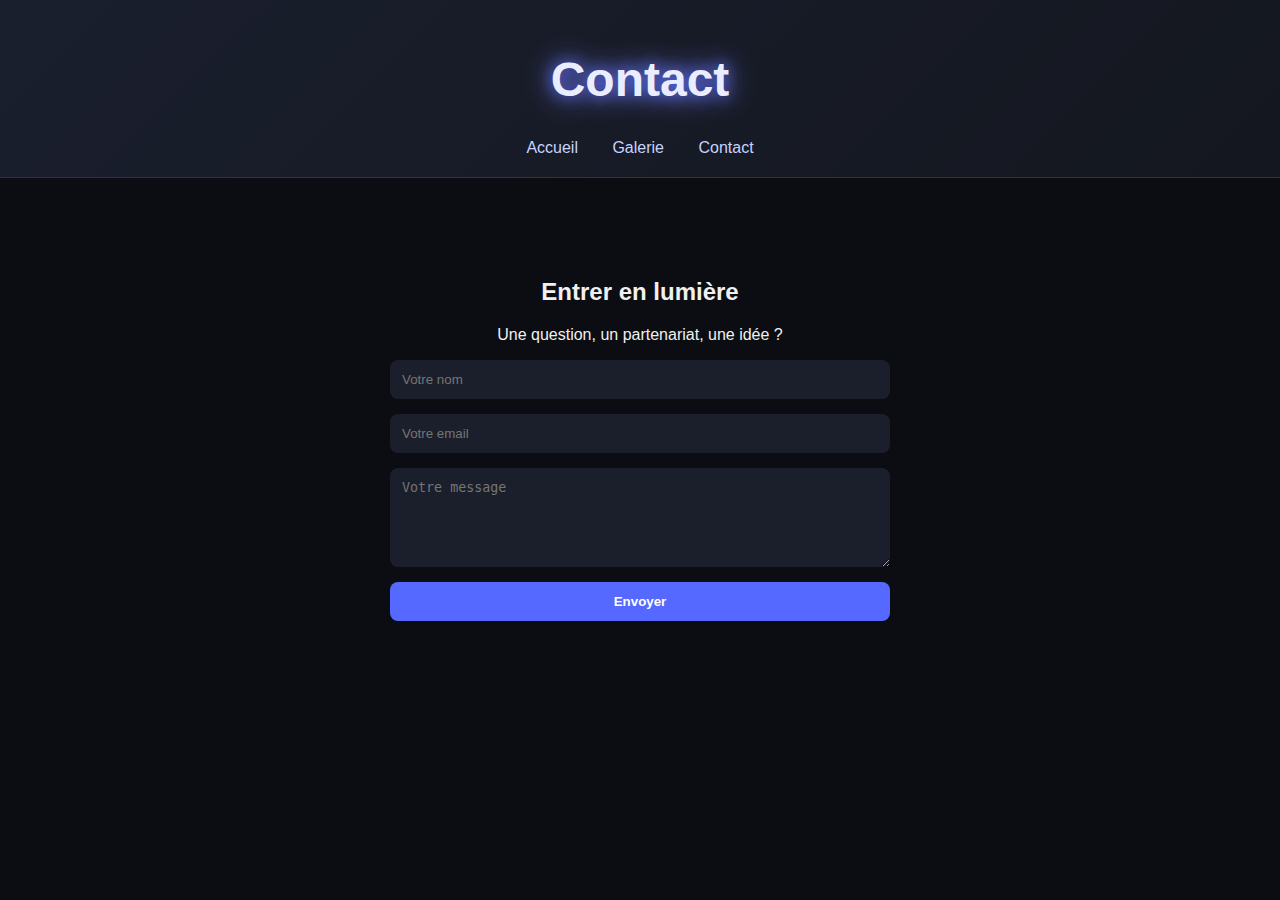
<file: contact.html>
<!DOCTYPE html>
<html lang="fr">
<head>
    <meta charset="UTF-8">
    <title>Lumières Nocturnes – Contact</title>
    <link rel="stylesheet" href="style.css">
</head>
<body>

<header>
    <h1 class="title-glow">Contact</h1>
    <nav>
        <a href="index.html">Accueil</a>
        <a href="galerie.html">Galerie</a>
        <a href="contact.html">Contact</a>
    </nav>
</header>

<section>
    <h2>Entrer en lumière</h2>
    <p>Une question, un partenariat, une idée ?</p>

    <form>
        <input type="text" placeholder="Votre nom" required>
        <input type="email" placeholder="Votre email" required>
        <textarea rows="5" placeholder="Votre message" required></textarea>
        <button>Envoyer</button>
    </form>
</section>

</body>
</html>
</file>
<file: style.css>
/* Style général */
body {
    margin: 0;
    font-family: "Poppins", sans-serif;
    background: #0b0d12;
    color: #f0f0f0;
}

header {
    padding: 20px;
    text-align: center;
    background: linear-gradient(135deg, #1a1f2e, #14171f);
    border-bottom: 1px solid #333;
}

nav a {
    margin: 0 15px;
    color: #c7d3ff;
    text-decoration: none;
    font-weight: 500;
}

nav a:hover {
    color: #89a4ff;
}

/* Mise en page des sections */
section {
    padding: 80px 10%;
    text-align: center;
}

/* Effet lumineux */
.title-glow {
    font-size: 3rem;
    font-weight: 700;
    color: #e9edff;
    text-shadow: 0 0 15px #5c6cff, 0 0 30px #818bff;
}

/* Galerie */
.gallery {
    display: grid;
    gap: 20px;
    grid-template-columns: repeat(auto-fit, minmax(250px, 1fr));
}

.gallery img {
    width: 100%;
    border-radius: 12px;
    box-shadow: 0 0 20px rgba(134, 150, 255, 0.3);
    transition: transform .25s;
}

.gallery img:hover {
    transform: scale(1.05);
}

/* Formulaire */
form {
    max-width: 500px;
    margin: auto;
    display: flex;
    flex-direction: column;
    gap: 15px;
}

input, textarea {
    padding: 12px;
    border: none;
    border-radius: 8px;
    background: #1b1f2c;
    color: #fff;
}

button {
    padding: 12px;
    border: none;
    border-radius: 8px;
    background: #5568ff;
    color: white;
    font-weight: 600;
    cursor: pointer;
}

button:hover {
    background: #6e7bff;
}
</file>
